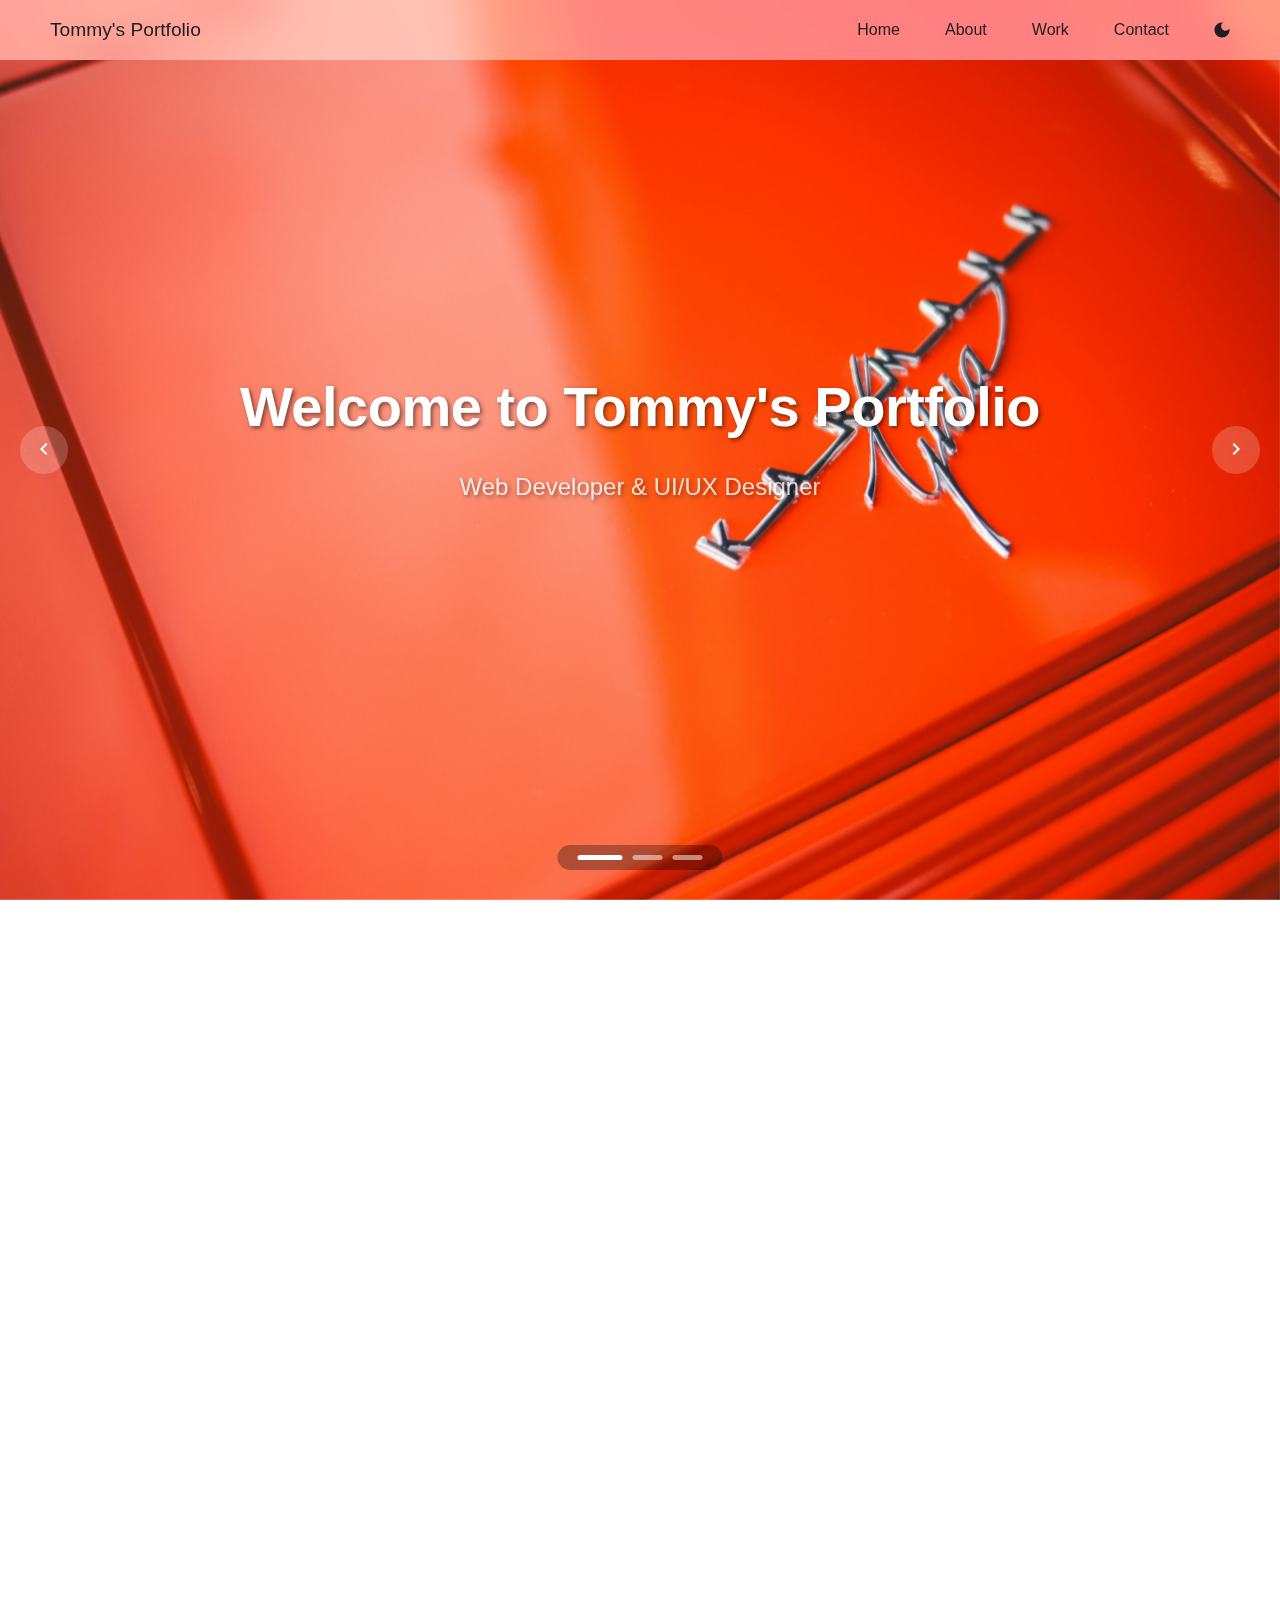
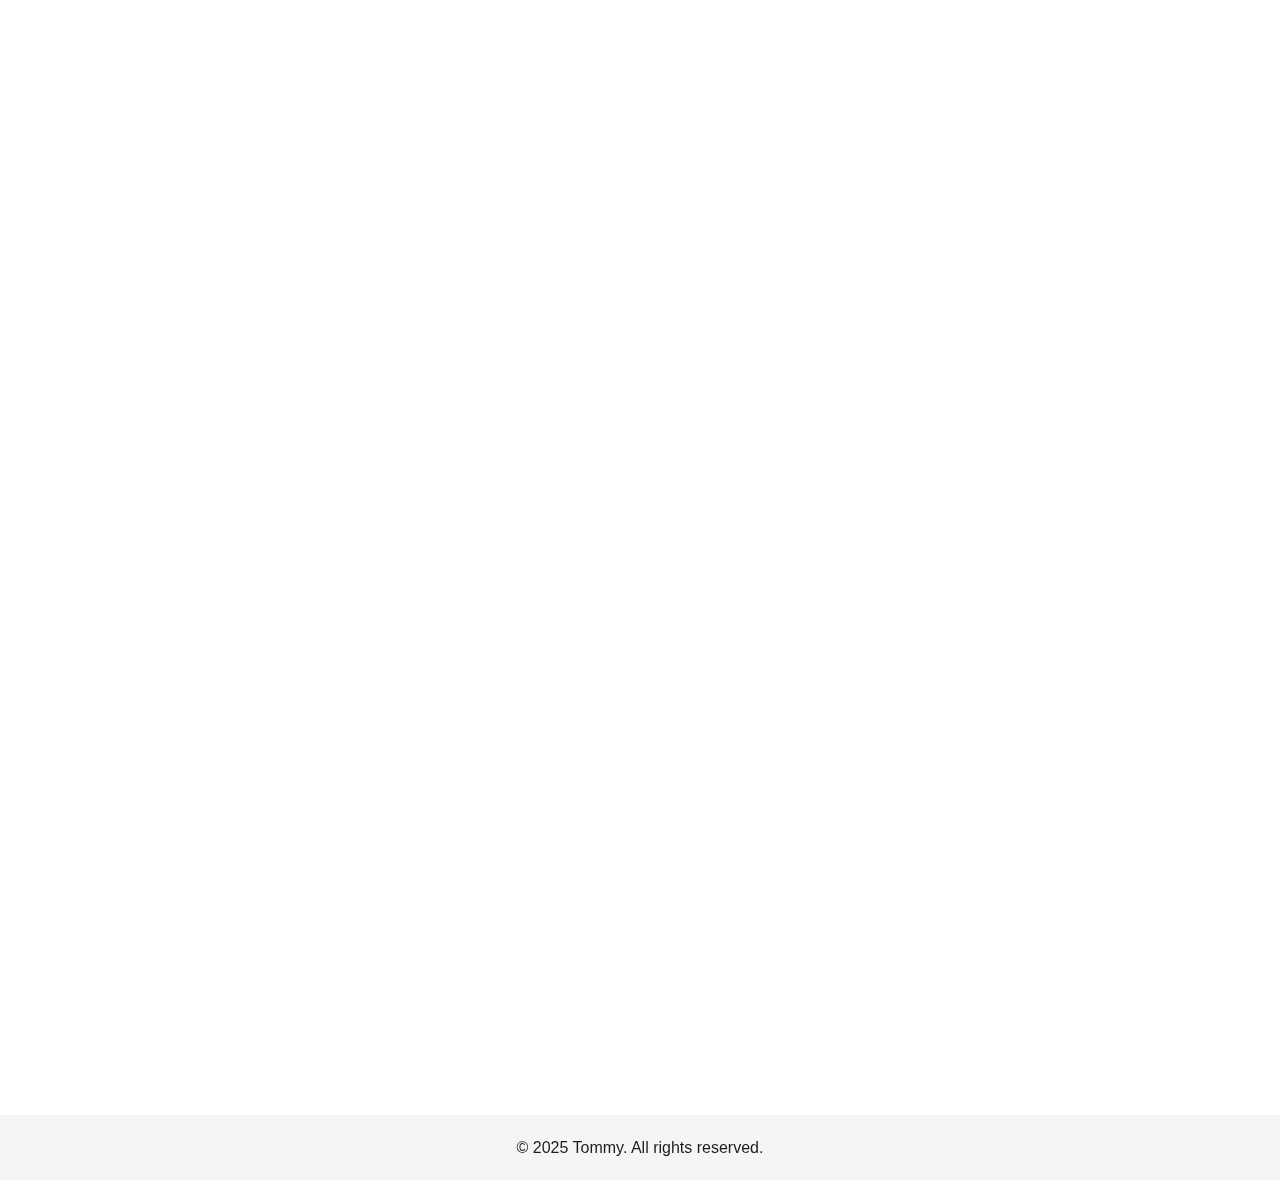
<file: index.html>
<!DOCTYPE html>
<html lang="en">
<head>
    <meta charset="UTF-8">
    <meta name="viewport" content="width=device-width, initial-scale=1.0">
    <title>Tommy's Portfolio - Web Developer & UI/UX Designer</title>
    
    <!-- SEO Meta Tags -->
    <meta name="description" content="Portfolio of Tommy, a web developer and UI/UX designer specializing in modern, responsive websites and user-friendly interfaces.">
    <meta name="keywords" content="web developer, UI designer, UX designer, portfolio, HTML, CSS, JavaScript, responsive design">
    <meta name="author" content="Tommy">
    
    <!-- Open Graph / Social Media Meta Tags -->
    <meta property="og:title" content="Tommy's Portfolio - Web Developer & UI/UX Designer">
    <meta property="og:description" content="Portfolio of Tommy, a web developer and UI/UX designer specializing in modern, responsive websites.">
    <meta property="og:image" content="https://tommyoktv.github.io/portfolio/images/tommy-photo.jpg">
    <meta property="og:url" content="https://tommyoktv.github.io/portfolio">
    
    <!-- Canonical URL -->
    <link rel="canonical" href="https://tommyoktv.github.io/portfolio">
    
    <!-- Existing CSS and JS -->
    <link rel="stylesheet" href="style.css">
    <script src="script.js" defer></script>
    <script src="js/slider.js" defer></script>
    <script src="js/scroll.js" defer></script>

    <!-- Schema.org markup -->
    <script type="application/ld+json">
    {
        "@context": "http://schema.org",
        "@type": "Person",
        "name": "Tommy",
        "url": "https://tommyoktv.github.io/portfolio",
        "sameAs": [
            "https://github.com/tommyoktv",
            "https://www.linkedin.com/in/tommy-oktavianto-114496187/",
            "https://instagram.com/tommyoktv"
        ],
        "jobTitle": "Web Developer",
        "description": "Web Developer & UI/UX Designer specializing in modern, responsive websites"
    }
    </script>
</head>
<body>
    <div id="top"></div>
    <nav class="navbar">
        <a href="#top" class="nav-brand">Tommy's Portfolio</a>
        <ul class="nav-menu">
            <li><a href="#home" data-tooltip="Back to Top">Home</a></li>
            <li><a href="#about" data-tooltip="Learn about me">About</a></li>
            <li class="dropdown">
                <a href="#work" data-tooltip="View my projects">Work</a>
                <div class="dropdown-content">
                    <a href="projects/portfolio.html">Portfolio</a>
                    <a href="projects/blog.html">Blog</a>
                </div>
            </li>
            <li><a href="#contact" data-tooltip="Get in touch">Contact</a></li>
        </ul>
    </nav>

    <section id="home" class="hero">
        <div class="slider">
            <div class="slide">
                <img src="images/bg1.jpg" alt="Background 1">
            </div>
            <div class="slide">
                <img src="images/bg2.jpg" alt="Background 2">
            </div>
            <div class="slide">
                <img src="images/bg3.jpg" alt="Background 3">
            </div>
            <button type="button" class="slider-nav prev">
                <svg viewBox="0 0 24 24">
                    <path d="M15.41 7.41L14 6l-6 6 6 6 1.41-1.41L10.83 12z"/>
                </svg>
            </button>
            <button type="button" class="slider-nav next">
                <svg viewBox="0 0 24 24">
                    <path d="M8.59 16.59L10 18l6-6-6-6-1.41 1.41L13.17 12z"/>
                </svg>
            </button>
            <div class="slider-dots"></div>
        </div>
        <div class="hero-content">
            <h1>Welcome to Tommy's Portfolio</h1>
            <p>Web Developer & UI/UX Designer</p>
        </div>
    </section>

    <section id="about" class="about">
        <div class="container">
            <h2>About Me</h2>
            <div class="about-content">
                <img src="images/tommy-photo.jpg" alt="Tommy">
                <div class="about-text">
                    <h3 class="about-name">Tommy Oktavianto</h3>
                    <p>Hi! I'm Tommy. I'm a passionate developer focusing on creating modern and user-friendly websites. Currently exploring web development and UI/UX design.</p>
                    <div class="skills">
                        <a href="https://en.wikipedia.org/wiki/HTML" target="_blank"><span>HTML</span></a>
                        <a href="https://en.wikipedia.org/wiki/CSS" target="_blank"><span>CSS</span></a>
                        <a href="https://en.wikipedia.org/wiki/JavaScript" target="_blank"><span>JavaScript</span></a>
                        <a href="https://en.wikipedia.org/wiki/User_interface_design" target="_blank"><span>UI/UX Design</span></a>
                    </div>
                </div>
            </div>
        </div>
    </section>

    <section id="work" class="work">
        <div class="container">
            <h2>My Projects</h2>
            <div class="work-grid">
                <div class="work-item">
                    <img src="images/project1.jpg" alt="Portfolio Website">
                    <h3>Portfolio Website</h3>
                    <p>A modern portfolio website built with HTML, CSS, and JavaScript</p>
                    <a href="projects/portfolio.html" class="project-link">View Project</a>
                </div>
                <div class="work-item">
                    <img src="images/project2.jpg" alt="Blog Website">
                    <h3>Personal Blog</h3>
                    <p>A personal blog to share my coding journey</p>
                    <a href="projects/blog.html" class="project-link">View Project</a>
                </div>
            </div>
        </div>
    </section>

    <section id="contact" class="contact">
        <div class="container">
            <h2>Contact Me</h2>
            <div class="contact-info">
                <a href="mailto:mtommyon@gmail.com" class="social-link">Email</a>
                <a href="https://wa.me/6281220995228" class="social-link">WhatsApp</a>
                <a href="https://www.linkedin.com/in/tommy-oktavianto-114496187/" class="social-link">LinkedIn</a>
                <a href="https://instagram.com/tommyoktv" class="social-link">Instagram</a>
            </div>
        </div>
    </section>

    <footer>
        <p>&copy; 2025 Tommy. All rights reserved.</p>
    </footer>
</body>
</html>
</file>
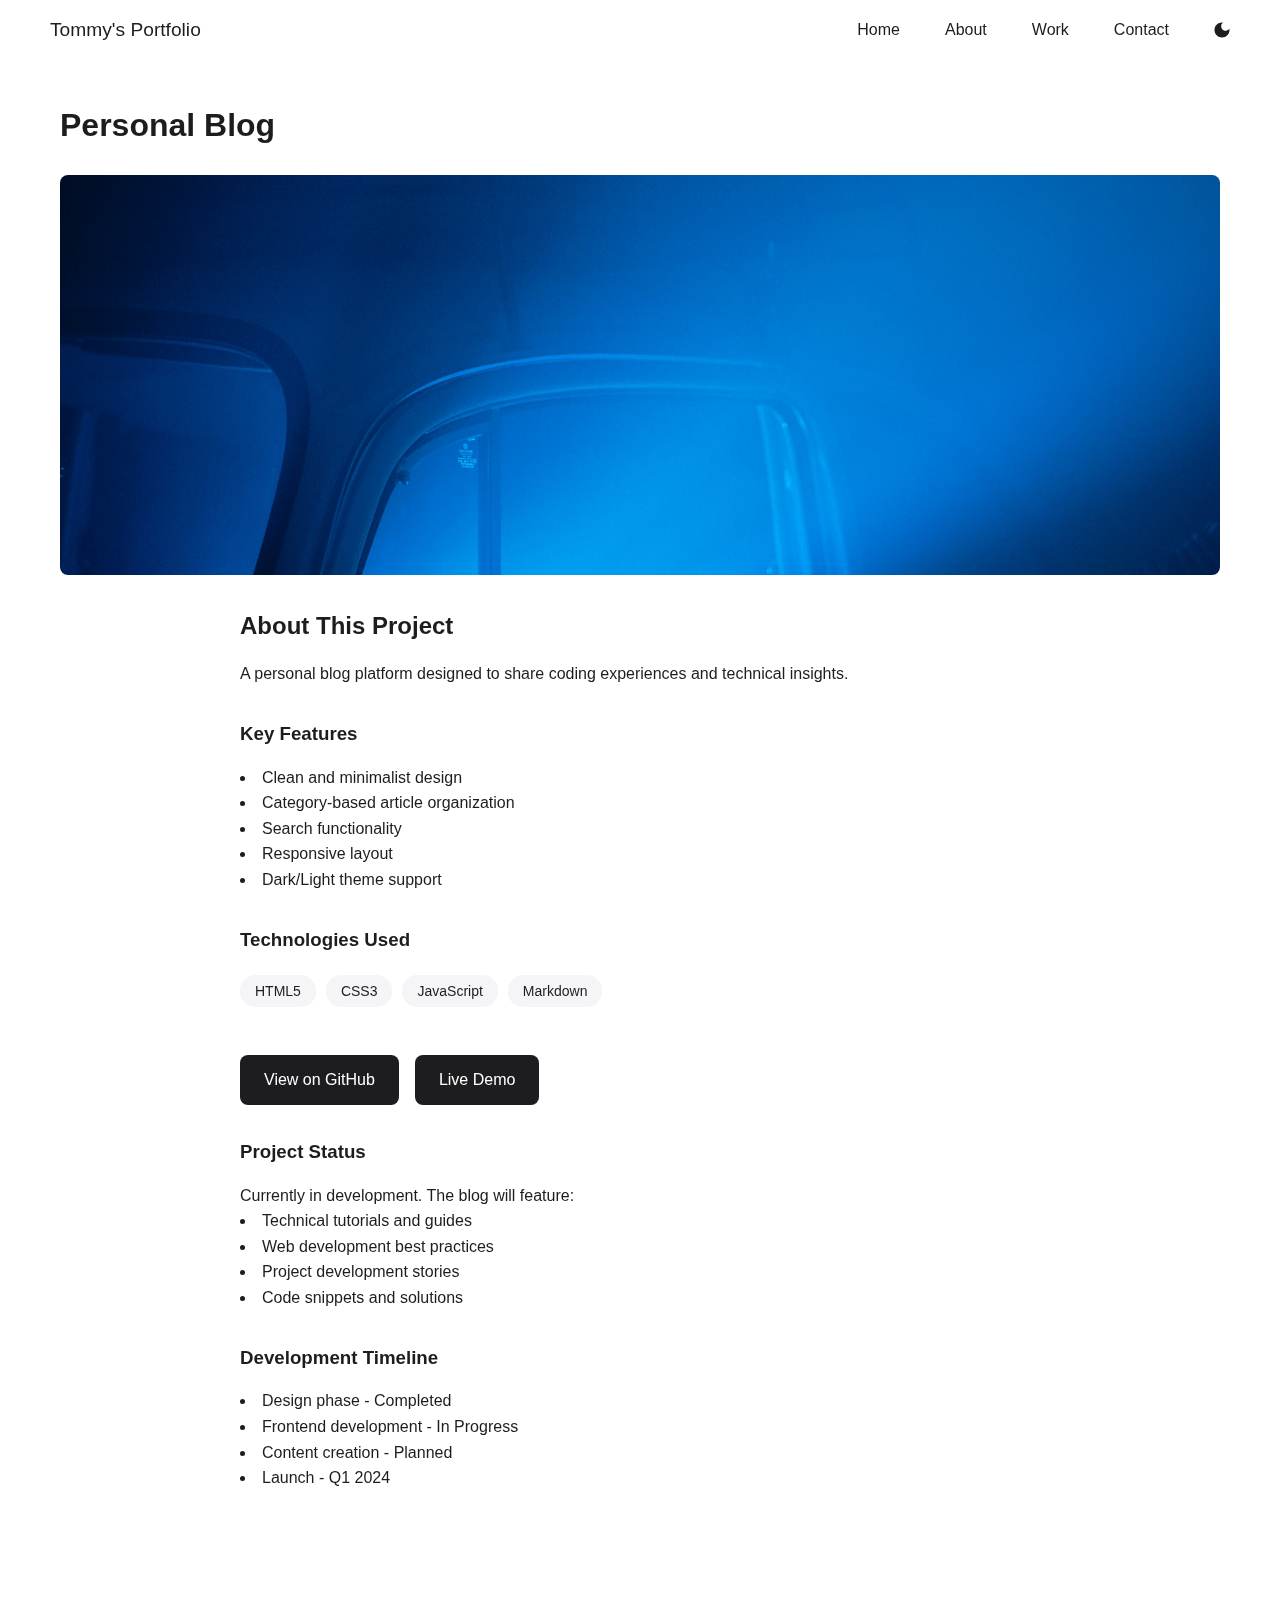
<file: projects/blog.html>
<!DOCTYPE html>
<html lang="en">
<head>
    <meta charset="UTF-8">
    <meta name="viewport" content="width=device-width, initial-scale=1.0">
    <title>Personal Blog - Tommy's Portfolio</title>
    <link rel="stylesheet" href="../style.css">
    <script src="../script.js" defer></script>
</head>
<body>
    <nav class="navbar">
        <a href="../index.html" class="nav-brand">Tommy's Portfolio</a>
        <div class="nav-controls">
            <ul class="nav-menu">
                <li><a href="../index.html#home">Home</a></li>
                <li><a href="../index.html#about">About</a></li>
                <li class="dropdown">
                    <a href="../index.html#work">Work</a>
                    <div class="dropdown-content">
                        <a href="portfolio.html">Portfolio</a>
                        <a href="blog.html">Blog</a>
                    </div>
                </li>
                <li><a href="../index.html#contact">Contact</a></li>
            </ul>
            <button class="theme-toggle">
                <svg viewBox="0 0 24 24">
                    <path d="M12 3c-4.97 0-9 4.03-9 9s4.03 9 9 9 9-4.03 9-9c0-.46-.04-.92-.1-1.36-.98 1.37-2.58 2.26-4.4 2.26-3.03 0-5.5-2.47-5.5-5.5 0-1.82.89-3.42 2.26-4.4-.44-.06-.9-.1-1.36-.1z"/>
                </svg>
            </button>
        </div>
    </nav>

    <section class="project-detail">
        <div class="container">
            <h1>Personal Blog</h1>
            <div class="project-content">
                <img src="../images/project2.jpg" alt="Blog Preview" class="project-hero">
                <div class="project-info">
                    <h2>About This Project</h2>
                    <p>A personal blog platform designed to share coding experiences and technical insights.</p>
                    
                    <h3>Key Features</h3>
                    <ul>
                        <li>Clean and minimalist design</li>
                        <li>Category-based article organization</li>
                        <li>Search functionality</li>
                        <li>Responsive layout</li>
                        <li>Dark/Light theme support</li>
                    </ul>

                    <h3>Technologies Used</h3>
                    <div class="skills">
                        <span>HTML5</span>
                        <span>CSS3</span>
                        <span>JavaScript</span>
                        <span>Markdown</span>
                    </div>

                    <div class="project-links">
                        <a href="https://github.com/tommyoktv/blog" target="_blank" class="button">View on GitHub</a>
                        <a href="https://tommyoktv.github.io/blog" target="_blank" class="button">Live Demo</a>
                    </div>

                    <h3>Project Status</h3>
                    <p>Currently in development. The blog will feature:</p>
                    <ul>
                        <li>Technical tutorials and guides</li>
                        <li>Web development best practices</li>
                        <li>Project development stories</li>
                        <li>Code snippets and solutions</li>
                    </ul>

                    <h3>Development Timeline</h3>
                    <ul>
                        <li>Design phase - Completed</li>
                        <li>Frontend development - In Progress</li>
                        <li>Content creation - Planned</li>
                        <li>Launch - Q1 2024</li>
                    </ul>
                </div>
            </div>
        </div>
    </section>
</body>
</html>
</file>
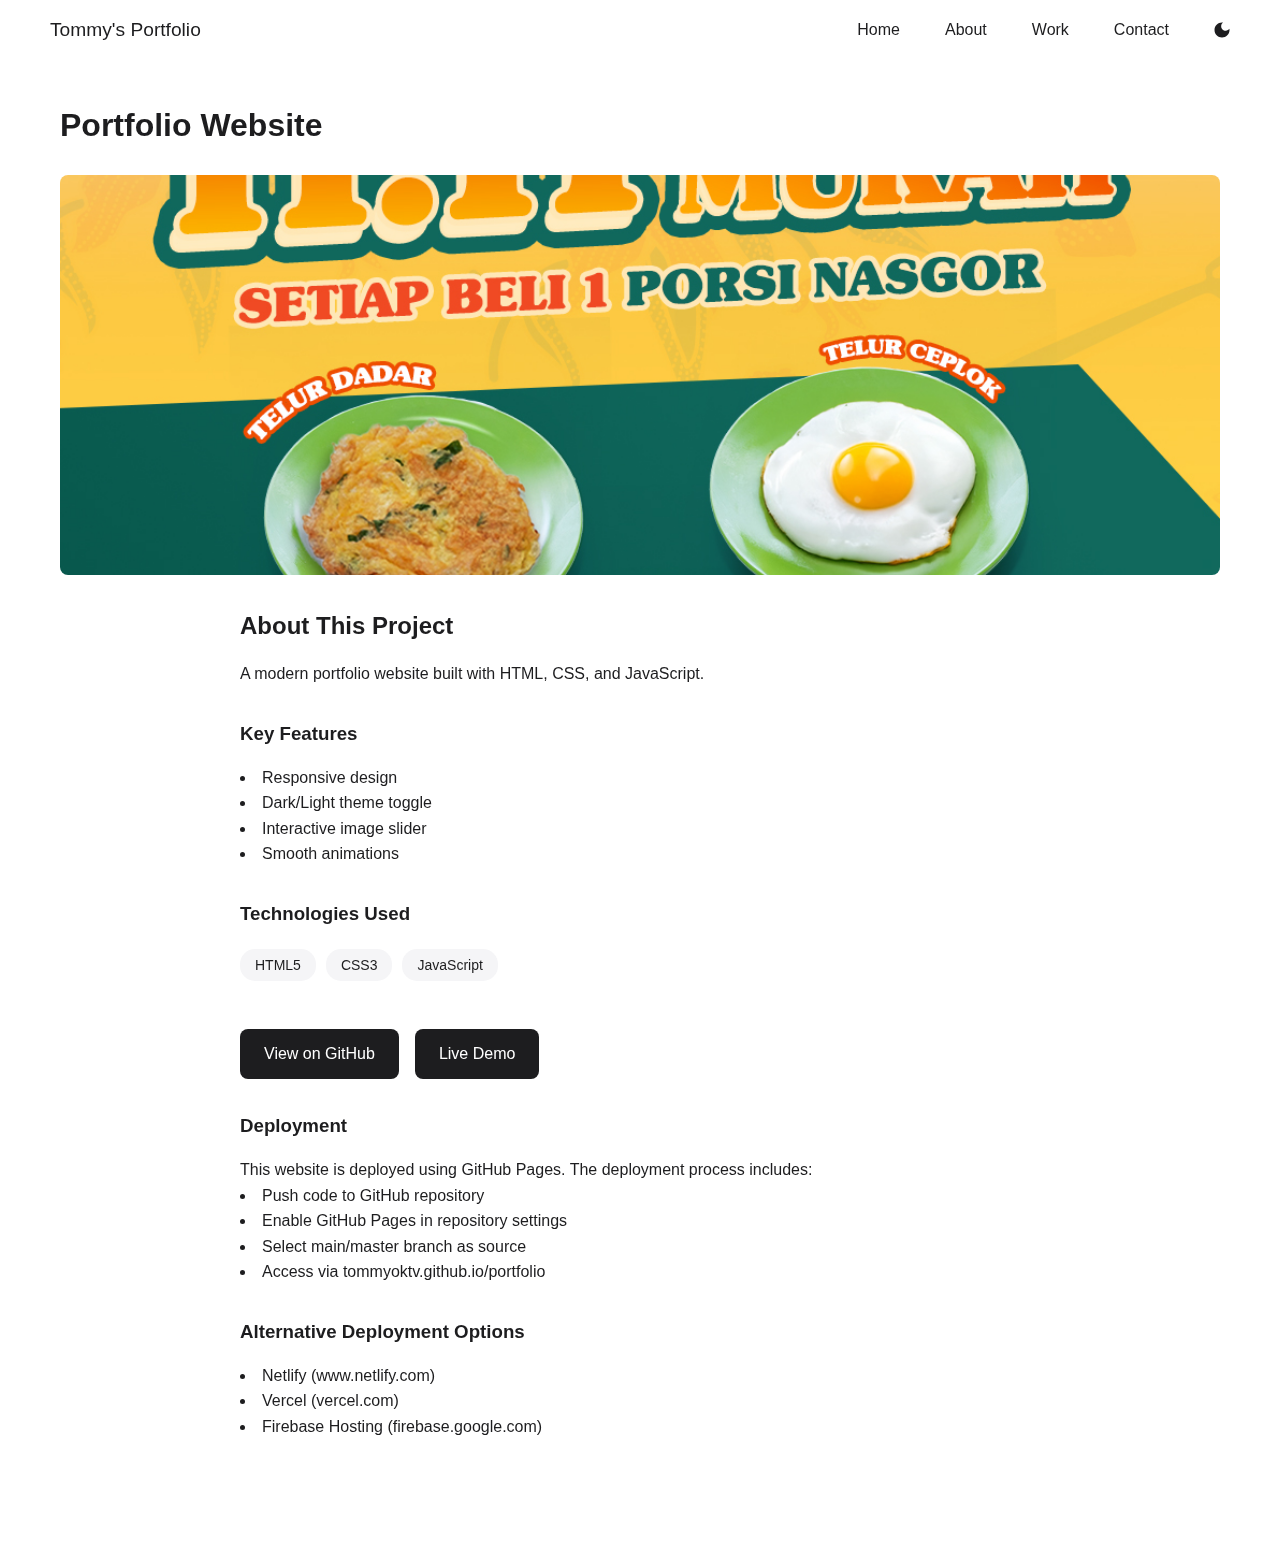
<file: projects/portfolio.html>
<!DOCTYPE html>
<html lang="en">
<head>
    <meta charset="UTF-8">
    <meta name="viewport" content="width=device-width, initial-scale=1.0">
    <title>Portfolio Project - Tommy's Portfolio</title>
    <link rel="stylesheet" href="../style.css">
    <script src="../script.js" defer></script>
</head>
<body>
    <nav class="navbar">
        <a href="../index.html" class="nav-brand">Tommy's Portfolio</a>
        <div class="nav-controls">
            <ul class="nav-menu">
                <li><a href="../index.html#home">Home</a></li>
                <li><a href="../index.html#about">About</a></li>
                <li class="dropdown">
                    <a href="../index.html#work">Work</a>
                    <div class="dropdown-content">
                        <a href="portfolio.html">Portfolio</a>
                        <a href="blog.html">Blog</a>
                    </div>
                </li>
                <li><a href="../index.html#contact">Contact</a></li>
            </ul>
            <button class="theme-toggle">
                <svg viewBox="0 0 24 24">
                    <path d="M12 3c-4.97 0-9 4.03-9 9s4.03 9 9 9 9-4.03 9-9c0-.46-.04-.92-.1-1.36-.98 1.37-2.58 2.26-4.4 2.26-3.03 0-5.5-2.47-5.5-5.5 0-1.82.89-3.42 2.26-4.4-.44-.06-.9-.1-1.36-.1z"/>
                </svg>
            </button>
        </div>
    </nav>

    <section class="project-detail">
        <div class="container">
            <h1>Portfolio Website</h1>
            <div class="project-content">
                <img src="../images/project1.jpg" alt="Portfolio Preview" class="project-hero">
                <div class="project-info">
                    <h2>About This Project</h2>
                    <p>A modern portfolio website built with HTML, CSS, and JavaScript.</p>
                    
                    <h3>Key Features</h3>
                    <ul>
                        <li>Responsive design</li>
                        <li>Dark/Light theme toggle</li>
                        <li>Interactive image slider</li>
                        <li>Smooth animations</li>
                    </ul>

                    <h3>Technologies Used</h3>
                    <div class="skills">
                        <span>HTML5</span>
                        <span>CSS3</span>
                        <span>JavaScript</span>
                    </div>

                    <div class="project-links">
                        <a href="https://github.com/tommyoktv/tommy-portfolio" target="_blank" class="button">View on GitHub</a>
                        <a href="https://tommyoktv.github.io/portfolio" target="_blank" class="button">Live Demo</a>
                    </div>

                    <h3>Deployment</h3>
                    <p>This website is deployed using GitHub Pages. The deployment process includes:</p>
                    <ul>
                        <li>Push code to GitHub repository</li>
                        <li>Enable GitHub Pages in repository settings</li>
                        <li>Select main/master branch as source</li>
                        <li>Access via tommyoktv.github.io/portfolio</li>
                    </ul>

                    <h3>Alternative Deployment Options</h3>
                    <ul>
                        <li>Netlify (www.netlify.com)</li>
                        <li>Vercel (vercel.com)</li>
                        <li>Firebase Hosting (firebase.google.com)</li>
                    </ul>
                </div>
            </div>
        </div>
    </section>
</body>
</html>
</file>
<file: style.css>
* {
    margin: 0;
    padding: 0;
    box-sizing: border-box;
}

/* Scrollbar styling */
html {
    scrollbar-width: thin;
}

body {
    font-family: -apple-system, BlinkMacSystemFont, 'Segoe UI', sans-serif;
    line-height: 1.6;
    color: var(--text-color);
    background-color: var(--bg-color);
    transition: background-color 0.3s ease, color 0.3s ease;
    overflow-y: auto;
    position: relative;
}

body::-webkit-scrollbar {
    width: 6px;
    background: transparent;
}

body::-webkit-scrollbar-track {
    background: transparent;
}

body::-webkit-scrollbar-thumb {
    background-color: transparent;
    border-radius: 4px;
    transition: all 0.3s ease;
}

body.is-scrolling::-webkit-scrollbar-thumb,
body:hover::-webkit-scrollbar-thumb {
    background-color: rgba(0, 0, 0, 0.2);
}

[data-theme="dark"] body.is-scrolling::-webkit-scrollbar-thumb,
[data-theme="dark"] body:hover::-webkit-scrollbar-thumb {
    background-color: rgba(255, 255, 255, 0.2);
}

:root {
    --scrollbar-track: transparent;
    --scrollbar-thumb: rgba(0, 0, 0, 0.2);
    --bg-color: #ffffff;
    --text-color: #1d1d1f;
    --nav-bg: rgba(255, 255, 255, 0.95);
    --card-bg: #ffffff;
    --footer-bg: #f5f5f7;
}

[data-theme="dark"] {
    --bg-color: #1a1a1a;
    --text-color: #ffffff;
    --nav-bg: transparent;
    --card-bg: #2d2d2d;
    --footer-bg: #2d2d2d;
}

.container {
    max-width: 1200px;
    margin: 0 auto;
    padding: 0 20px;
}

.navbar {
    position: fixed;
    width: 100%;
    height: 60px;
    padding: 0 20px;
    background: rgba(255, 255, 255, 0.5);
    backdrop-filter: saturate(180%) blur(20px);
    -webkit-backdrop-filter: saturate(180%) blur(20px);
    z-index: 1000;
    display: flex;
    justify-content: space-between;
    align-items: center;
    top: 0;
}

[data-theme="dark"] .navbar {
    background: rgba(0, 0, 0, 0.5) !important;
    backdrop-filter: saturate(180%) blur(20px);
    -webkit-backdrop-filter: saturate(180%) blur(20px);
}

.nav-brand {
    margin-left: 20px; /* Reduced from 40px */
    font-size: 1.2rem;
    font-weight: 500;
    text-decoration: none;
    color: var(--text-color);
    transition: all 0.3s ease;
}

.nav-brand:hover {
    opacity: 0.7;
}

.nav-menu {
    display: flex;
    list-style: none;
    gap: 25px; /* Adjusted gap between items */
    margin-right: 0; /* Remove right margin */
    align-items: center;
}

.nav-controls {
    display: flex;
    align-items: center;
    gap: 25px;
    margin-right: 20px; /* Reduced from 40px */
}

.theme-toggle {
    margin: 0;
    padding: 8px;
    border-radius: 50%;
    border: none;
    background: transparent;
    cursor: pointer;
    display: flex;
    align-items: center;
    justify-content: center;
    transition: all 0.3s ease;
}

.theme-toggle svg {
    width: 20px;
    height: 20px;
    fill: var(--text-color);
}

.theme-toggle:hover {
    background: rgba(0, 0, 0, 0.1);
    transform: translateY(-2px);
}

.theme-toggle:active {
    transform: scale(0.95);
}

/* Navigation buttons styling */
.nav-menu a, .nav-brand {
    position: relative;
    text-decoration: none;
    color: var(--text-color);
    font-weight: 500;
    padding: 5px 10px;
    transition: all 0.3s ease;
}

.nav-menu a:hover, .nav-brand:hover {
    opacity: 0.7;
    transform: translateY(-2px);
}

.nav-menu a:active, .nav-brand:active {
    transform: translateY(0) scale(0.95);
    opacity: 1;
}

/* Remove older nav-menu styles */
.nav-menu a::before {
    display: none;
}

.dropdown {
    position: relative;
}

.dropdown-content {
    display: none;
    position: absolute;
    top: 100%;
    left: 50%;
    transform: translateX(-50%);
    background: var(--nav-bg);
    backdrop-filter: saturate(180%) blur(20px);
    -webkit-backdrop-filter: saturate(180%) blur(20px);
    min-width: 120px;
    border-radius: 8px;
    box-shadow: 0 2px 10px rgba(0,0,0,0.1);
    padding: 8px 0;
    z-index: 1001;
}

.dropdown:hover .dropdown-content {
    display: block;
}

.dropdown-content a {
    display: block;
    padding: 8px 16px;
    text-align: center;
    white-space: nowrap;
}

[data-theme="dark"] .dropdown-content {
    background: rgba(0, 0, 0, 0.8);
}

.hero {
    height: 100vh;
    position: relative;
    overflow: hidden;
    margin-top: 0; /* Remove any margin */
}

.slider {
    position: absolute;
    top: 0;
    left: 0;
    width: 100%;
    height: 100%;
    cursor: grab;
    touch-action: pan-x;
    user-select: none;
    -webkit-user-select: none;
    -webkit-touch-callout: none;
}

.slider:active {
    cursor: grabbing;
}

.slide {
    position: absolute;
    top: 0;
    left: 0;
    width: 100%;
    height: 100%;
    pointer-events: none;
    transform: translateX(0);
    transition: none;
    will-change: transform;
    transform: translateZ(0);
    backface-visibility: hidden;
    -webkit-backface-visibility: hidden;
}

.slide img {
    width: 100%;
    height: 100%;
    object-fit: cover;
    pointer-events: none;
    transform: translateZ(0);
    backface-visibility: hidden;
}

.slider-nav {
    position: absolute;
    top: 50%;
    transform: translateY(-50%);
    width: 48px;
    height: 48px;
    border: none;
    background: rgba(255, 255, 255, 0.2);
    border-radius: 50%;
    cursor: pointer;
    z-index: 100;
    outline: none;
    padding: 0;
}

.slider-nav:hover {
    background: rgba(255, 255, 255, 0.4);
}

.slider-nav:active {
    background: rgba(255, 255, 255, 0.6);
}

.slider-nav svg {
    width: 24px;
    height: 24px;
    fill: white;
    pointer-events: none;
}

.slider-nav.prev {
    left: 20px;
}

.slider-nav.next {
    right: 20px;
}

.slider-dots {
    position: absolute;
    bottom: 30px;
    left: 50%;
    transform: translateX(-50%);
    display: flex;
    gap: 10px;
    z-index: 3;
    background: rgba(0, 0, 0, 0.3);
    padding: 10px 20px;
    border-radius: 20px;
}

.dot {
    width: 30px;
    height: 5px;
    border-radius: 2.5px;
    background: rgba(255, 255, 255, 0.5);
    cursor: pointer;
    transition: all 0.3s ease;
}

.dot:active {
    transform: scale(0.9);
}

.dot.active {
    background: white;
    transform: none;
    width: 45px;
}

.dot:hover {
    background: rgba(255, 255, 255, 0.8);
}

.hero-content {
    position: absolute;
    top: 50%;
    left: 50%;
    transform: translate(-50%, -50%);
    z-index: 10;
    width: 100%;
    text-align: center;
    color: white;
    text-shadow: 2px 2px 4px rgba(0,0,0,0.5);
}

.hero h1 {
    font-size: 3.5rem;
    margin-bottom: 1rem;
    text-align: center;
    letter-spacing: -0.5px;
}

.hero p {
    font-size: 1.5rem;
    opacity: 0.8;
    margin-bottom: 2rem;
}

section {
    padding: 100px 0;
}

.about-content {
    display: grid;
    grid-template-columns: 1fr 2fr;
    gap: 50px;
    align-items: center;
}

.about-content img {
    width: 300px;
    height: 300px;
    border-radius: 50%;
    object-fit: cover;
}

.about h2, .work h2, .contact h2 {
    font-size: 2.5rem;
    text-align: center;
    margin-bottom: 3rem;
}

.about-name {
    font-size: 2rem;
    margin-bottom: 1rem;
    color: var(--text-color);
}

.about-text p {
    font-size: 1.1rem;
    line-height: 1.8;
    margin-bottom: 2rem;
}

.work-grid {
    display: grid;
    grid-template-columns: repeat(auto-fit, minmax(300px, 1fr));
    gap: 30px;
    margin-top: 50px;
}

.work-item {
    background: var(--card-bg);
    border-radius: 10px;
    overflow: hidden;
    box-shadow: 0 4px 6px rgba(0,0,0,0.1);
    display: flex;
    flex-direction: column;
    height: 100%;
}

.work-item img {
    width: 100%;
    height: 300px;
    object-fit: contain;
    padding: 20px;
    background: #f5f5f7;
}

.work-item h3 {
    font-size: 1.3rem;
    margin: 1rem 0;
    padding: 0 1.5rem;
    text-align: left;
}

.work-item p {
    font-size: 1rem;
    line-height: 1.6;
    padding: 0 1.5rem;
    margin-bottom: 1.5rem;
    text-align: left;
    flex-grow: 1;
}

.project-link {
    align-self: flex-start;
    margin: 0 1.5rem 1.5rem;
    padding: 10px 20px;
    background: #000;
    color: #fff;
    text-decoration: none;
    border-radius: 20px;
    transition: all 0.3s ease;
}

.project-link:hover {
    background: #333;
    transform: translateY(-2px);
}

.skills {
    display: flex;
    flex-wrap: wrap;
    gap: 10px;
    margin-top: 20px;
}

.skills a {
    text-decoration: none;
    transition: transform 0.3s ease;
}

.skills a:hover {
    transform: translateY(-2px);
}

.skills span {
    display: inline-block;
    background: #f5f5f7;
    padding: 5px 15px;
    border-radius: 15px;
    font-size: 14px;
    color: #1d1d1f;
    transition: background-color 0.3s ease;
}

.skills a:hover span {
    background: #e5e5e7;
}

.contact-info {
    text-align: center;
    gap: 2rem;
    padding: 2rem 0;
    margin-top: 30px;
}

.contact-info a {
    margin: 0 1rem;
    font-size: 1.1rem;
    color: var(--text-color);
    text-decoration: none;
    padding: 10px 20px;
    border: 1px solid var(--text-color);
    border-radius: 20px;
}

.social-link {
    color: var(--text-color);
    text-decoration: none;
    padding: 10px 20px;
    border: 1px solid var(--text-color);
    border-radius: 20px;
    transition: all 0.3s ease;
}

.social-link:hover {
    background: var(--text-color);
    color: white;
}

.button {
    position: relative;
    transition: transform 0.2s ease;
}

.button:active {
    transform: scale(0.95);
}

footer {
    text-align: center;
    padding: 20px;
    background: var(--footer-bg);
    color: var(--text-color);
    transition: background-color 0.3s ease, color 0.3s ease;
}

[data-theme="dark"] footer {
    background: var(--card-bg);
    color: var(--text-color);
}

.project-detail {
    padding-top: 100px;
}

.project-hero {
    width: 100%;
    height: 400px;
    object-fit: cover;
    border-radius: 15px;
    margin-bottom: 2rem;
}

.project-info {
    max-width: 800px;
    margin: 0 auto;
}

.project-info h2 {
    margin-bottom: 1rem;
}

.project-info h3 {
    margin: 2rem 0 1rem;
}

.project-info ul {
    list-style-position: inside;
    margin-bottom: 1rem;
}

.project-links {
    margin-top: 3rem;
    display: flex;
    gap: 1rem;
}

.project-links .button {
    padding: 12px 24px;
    background: var(--text-color);
    color: var(--bg-color);
    text-decoration: none;
    border-radius: 8px;
    transition: transform 0.3s ease;
}

.project-links .button:hover {
    transform: translateY(-2px);
}

.project-section {
    margin: 2rem 0;
}

.project-section h3 {
    margin-bottom: 1rem;
    font-size: 1.5rem;
}

.project-hero {
    width: 100%;
    border-radius: 8px;
    margin: 1.5rem 0;
}

.project-links {
    display: flex;
    gap: 1rem;
}

@media (max-width: 768px) {
    .about-content {
        grid-template-columns: 1fr;
    }
    
    .nav-menu {
        display: none;
    }
}
</file>
